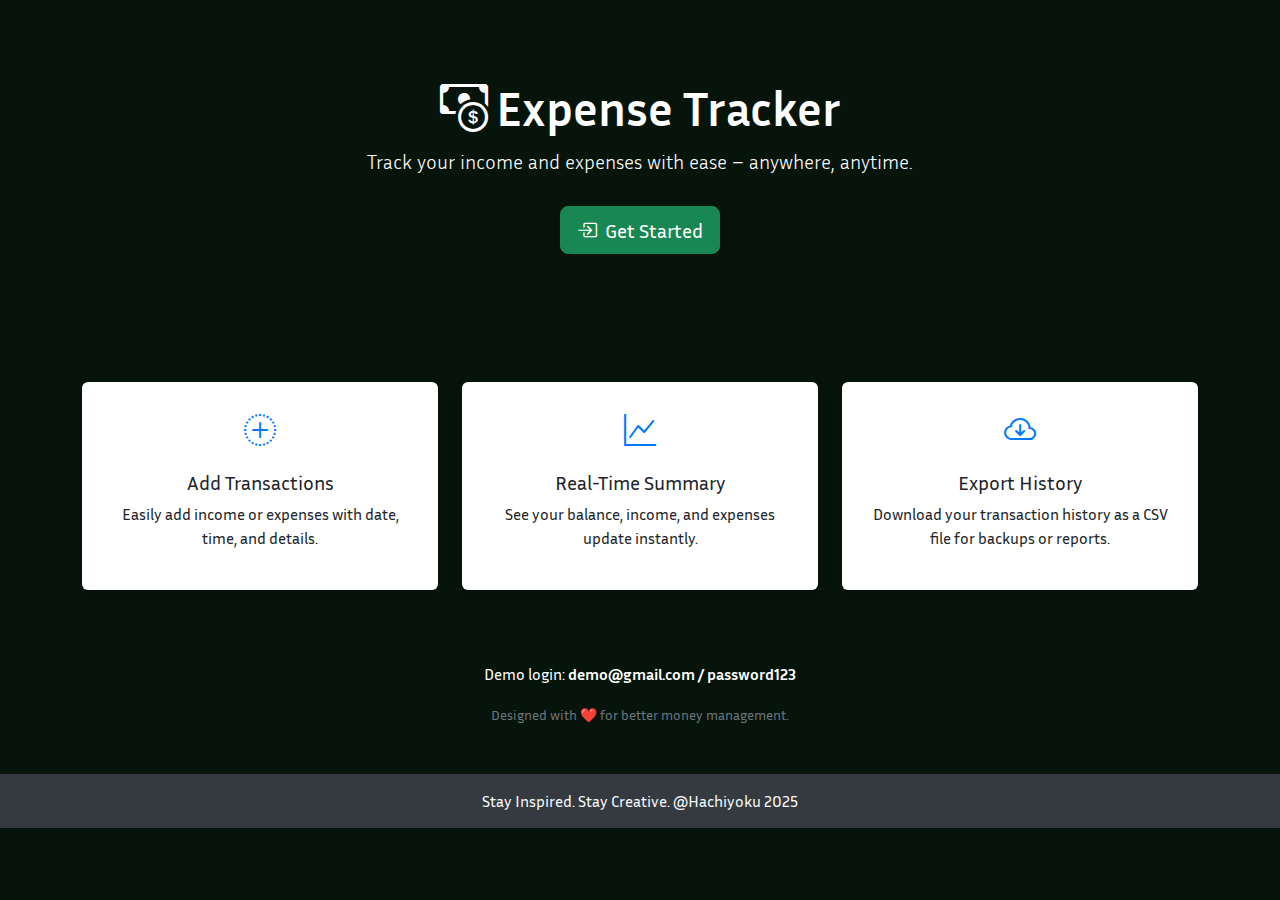
<file: index.html>
<!DOCTYPE html>
<html lang="en">
<head>
  <meta charset="UTF-8" />
  <meta name="viewport" content="width=device-width, initial-scale=1.0" />
  <title>Expense Tracker</title>
  <!-- Bootstrap CSS -->
  <link href="https://cdn.jsdelivr.net/npm/bootstrap@5.3.0/dist/css/bootstrap.min.css" rel="stylesheet" />
  <!-- Bootstrap Icons -->
   <link href="https://cdn.jsdelivr.net/npm/bootstrap@5.3.0/dist/css/bootstrap.min.css" rel="stylesheet" />
  <link href="https://cdn.jsdelivr.net/npm/bootstrap-icons@1.10.5/font/bootstrap-icons.css" rel="stylesheet" />
  <!-- font  -->
  <link rel="preconnect" href="https://fonts.googleapis.com">
  <link rel="preconnect" href="https://fonts.gstatic.com" crossorigin>
  <link href="https://fonts.googleapis.com/css2?family=Inria+Sans:ital,wght@0,300;0,400;0,700;1,300;1,400;1,700&display=swap" rel="stylesheet">
  <!-- fontawesome  -->
   <link rel="stylesheet" href="https://cdnjs.cloudflare.com/ajax/libs/font-awesome/6.7.2/css/all.min.css" integrity="sha512-Evv84Mr4kqVGRNSgIGL/F/aIDqQb7xQ2vcrdIwxfjThSH8CSR7PBEakCr51Ck+w+/U6swU2Im1vVX0SVk9ABhg==" crossorigin="anonymous" referrerpolicy="no-referrer" />
  <!-- Custom CSS -->
  <link rel="stylesheet" href="style.css">
</head>
<body>
  <div class="container hero">
    <h1><i class="bi bi-cash-coin me-2"></i>Expense Tracker</h1>
    <p class="lead">Track your income and expenses with ease – anywhere, anytime.</p>
    <div class="cta-btn">
      <a href="App.html" class="btn btn-success btn-lg">
        <i class="bi bi-box-arrow-in-right me-1"></i> Get Started
      </a>
    </div>
  </div>

  <div class="container py-5">
    <div class="row text-center">
      <div class="col-md-4 mb-4 feature-box">
        <div class="p-4 bg-white rounded shadow">
          <div class="feature-icon mb-3"><i class="bi bi-plus-circle-dotted"></i></div>
          <h5>Add Transactions</h5>
          <p>Easily add income or expenses with date, time, and details.</p>
        </div>
      </div>
      <div class="col-md-4 mb-4 feature-box">
        <div class="p-4 bg-white rounded shadow">
          <div class="feature-icon mb-3"><i class="bi bi-graph-up"></i></div>
          <h5>Real-Time Summary</h5>
          <p>See your balance, income, and expenses update instantly.</p>
        </div>
      </div>
      <div class="col-md-4 mb-4 feature-box">
        <div class="p-4 bg-white rounded shadow">
          <div class="feature-icon mb-3"><i class="bi bi-cloud-arrow-down"></i></div>
          <h5>Export History</h5>
          <p>Download your transaction history as a CSV file for backups or reports.</p>
        </div>
      </div>
    </div>
  </div>

  <div class="container text-center pb-5">
    <p class="text-muted">Demo login: <strong>demo@gmail.com / password123</strong></p>
    <small class="text-secondary">Designed with ❤️ for better money management.</small>
  </div>

  <!-- Footer -->
  <footer>
    <div class="container">
      <p class="mb-0">Stay Inspired. Stay Creative. @Hachiyoku 2025</p>
    </div>
  </footer>

  <script src="https://cdn.jsdelivr.net/npm/bootstrap@5.3.0/dist/js/bootstrap.bundle.min.js"></script>
</body>
</html>
</file>
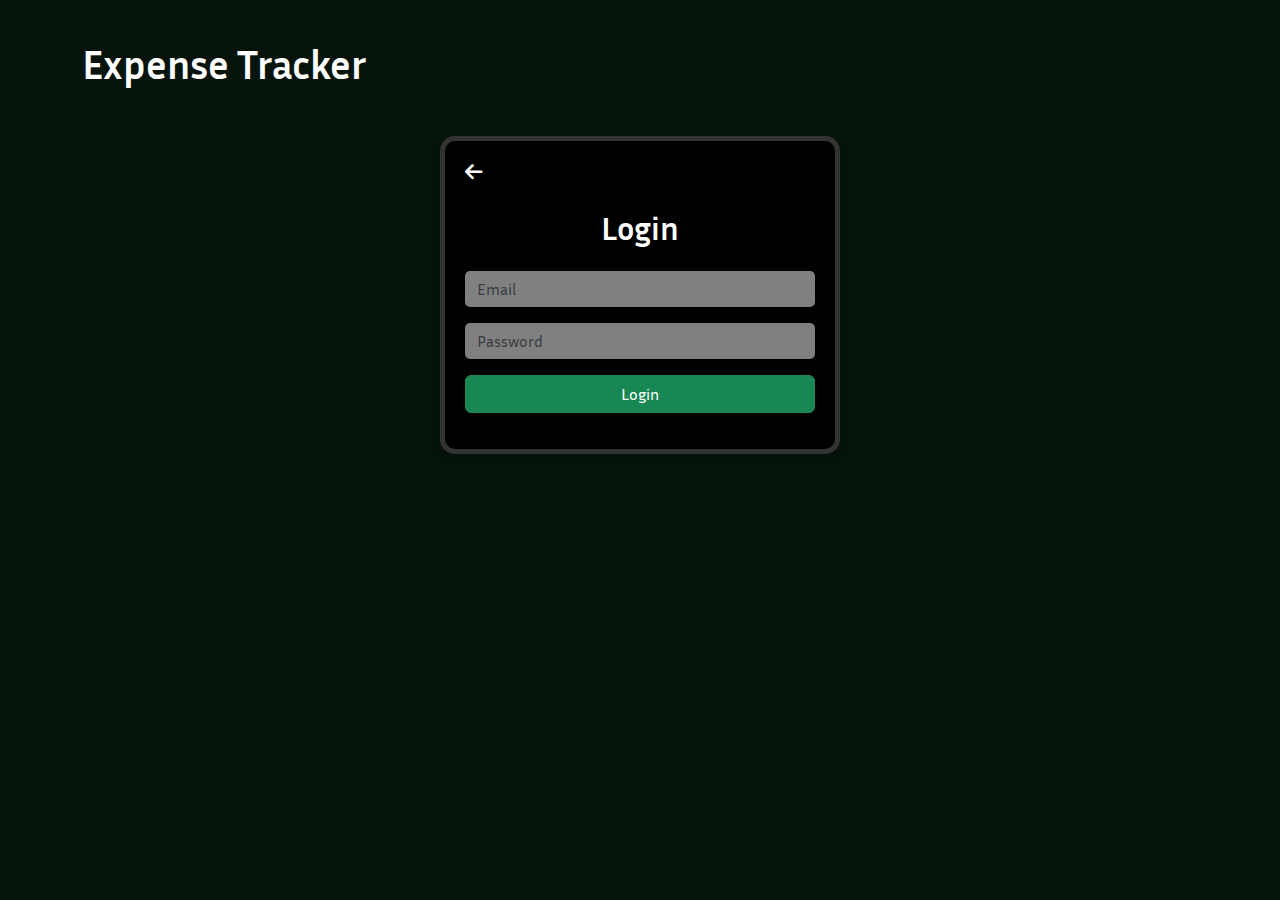
<file: App.html>
<!DOCTYPE html>
<html lang="en">
<head>
  <meta charset="UTF-8" />
  <meta name="viewport" content="width=device-width, initial-scale=1.0" />
  <title>Expense Tracker</title>
  <!-- Bootstrap CSS -->
  <link href="https://cdn.jsdelivr.net/npm/bootstrap@5.3.0/dist/css/bootstrap.min.css" rel="stylesheet" />
  <!-- font  -->
  <link rel="preconnect" href="https://fonts.googleapis.com">
  <link rel="preconnect" href="https://fonts.gstatic.com" crossorigin>
  <link href="https://fonts.googleapis.com/css2?family=Inria+Sans:ital,wght@0,300;0,400;0,700;1,300;1,400;1,700&display=swap" rel="stylesheet">
  <!-- fontawesome  -->
   <link rel="stylesheet" href="https://cdnjs.cloudflare.com/ajax/libs/font-awesome/6.7.2/css/all.min.css" integrity="sha512-Evv84Mr4kqVGRNSgIGL/F/aIDqQb7xQ2vcrdIwxfjThSH8CSR7PBEakCr51Ck+w+/U6swU2Im1vVX0SVk9ABhg==" crossorigin="anonymous" referrerpolicy="no-referrer" />
  <!-- Custom CSS -->
  <link rel="stylesheet" href="style.css">
</head>
<body>
  <div class="container">
    <!-- Header -->
    <div class="d-flex justify-content-between align-items-center mt-4">
      <h2 class="my-3 main-heading">Expense Tracker</h2>
      <div class="d-flex align-items-center">
        <span id="usernameDisplay" class="me-3 fw-bold"></span>
        <button id="signOutBtn" class="btn btn-sign-out btn-outline-secondary btn-sm me-3" style="display: none;">Sign Out</button>
      </div>
    </div>

    <!-- Login Section -->
    <div id="login-section" class="login-card">
      <div class="card-body">
        <a href="index.html"><i class="fa-solid fa-arrow-left"></i></a>
        <h5 class="card-title  login-title text-center my-4">Login</h5>
        <form id="login-form">
          <div class="row mb-3">
            <div class="col">
              <input type="email" id="email" class="form-control" placeholder="Email" required />
            </div>
          </div>
          <div class="row mb-3">
            <div class="col">
              <input type="password" id="password" class="form-control" placeholder="Password" required />
            </div>
          </div>
          <div class="row mb-3">
            <div class="col">
              <button type="submit" class="btn btn-success w-100">Login</button>
            </div>
          </div>
        </form>
      </div>
    </div>
    


    <!-- Main Content -->
    <div id="main-content" style="display: none;">
      <!-- Balance Summary -->
      <div class="row">
        <div class="col-md-4">
          <div class="card text-start dashboard-card">
            <div class="card-body">
              <h5 class="card-title ms-4 mt-3">Total Balance</h5>
              <p id="balance" class="card-text ms-4 fw-bold">$0.00</p>
              <p class="dummy-card-text ms-4"><span class="percent me-2"><i class="fa-solid fa-arrow-up me-2"></i>25%</span>last month $6000</p>
            </div>
          </div>
        </div>
        <div class="col-md-4">
          <div class="card text-start dashboard-card">
            <div class="card-body">
              <h5 class="card-title ms-4 mt-3">Total Income</h5>
              <p id="income" class="card-text ms-4  fw-bold">$0.00</p>
              <p class="dummy-card-text ms-4"><span class="percent me-2"><i class="fa-solid fa-arrow-up me-2"></i>50%</span>last month $3000</p>
            </div>
          </div>
        </div>
        <div class="col-md-4">
          <div class="card text-start dashboard-card">
            <div class="card-body">
              <h5 class="card-title ms-4 mt-3">Total Expenses</h5>
              <p id="expense" class="card-text ms-4  fw-bold">$0.00</p>
              <p class="dummy-card-text ms-4"><span class="expense-percent me-2"><i class="fa-solid fa-arrow-up me-2 expense-arrow"></i>35%</span>last month $6000</p>
            </div>
          </div>
        </div>
      </div>

      <!-- Add Transaction Form -->
      <div class="add-transaction-card mt-4">
        <div class="card-body">
          <h5 class="card-title add-transaction-title mt-3">Add New Transaction</h5>
          <form id="transaction-form">
            <div class="row mb-3 mt-3 me-2">
              <div class="col-md-3 des-div">
                <input type="text" id="text" class="input-control form-control ms-4" placeholder="Description" required />
              </div>
              <div class="col-md-3 amount-div">
                <input type="number" id="amount" class="input-control form-control" placeholder="Amount" required />
              </div>
              <div class="col-md-3 d-flex align-items-center">
                <div class="form-check me-2">
                  <input class="form-check-input" type="radio" name="type" id="incomeType" value="income" checked>
                  <label class="form-check-label me-3" for="incomeType">Income</label>
                </div>
                <div class="form-check">
                  <input class="form-check-input" type="radio" name="type" id="expenseType" value="expense">
                  <label class="form-check-label" for="expenseType">Expense</label>
                </div>
              </div>
              <div class="col-md-3 submit-div  d-flex justify-content-end">
                <button type="submit" class="btn btn-success w-80 submit-btn">Add Transaction</button>
              </div>
            </div>
          </form>
        </div>
      </div>

      <!-- Custom Confirmation Modal -->
      <div id="confirmModal" class="modal">
        <div class="modal-content">
          <p id="confirmMessage">Are you sure you want to delete this transaction?</p>
          <div class="modal-actions">
            <button id="confirmYes" class="btn btn-danger">Yes</button>
            <button id="confirmNo" class="btn btn-secondary">Cancel</button>
          </div>
        </div>
      </div>


      <!-- Transaction List -->
      <div class="transaction-list-card mt-4 mb-5">
        <div class="card-body">
          <h5 class="card-title transaction-history-title mt-3">Transaction History</h5>
          <ul id="transaction-list" class="list-group"></ul>
          <button class="btn btn-dload-csv btn-success btn-outline-secondary mt-3 mb-3" onclick="downloadCSV()">Download CSV</button>
        </div>
      </div>
    </div>
  </div>



  <script src="https://cdn.jsdelivr.net/npm/bootstrap@5.3.0/dist/js/bootstrap.bundle.min.js"></script>
  <script src="script.js"></script>
</body>
</html>
</file>
<file: style.css>
body {
  background-color: #06140c;
  margin: 0;
  padding: 0;
  box-sizing: border-box;
  font-family: "Inria Sans", sans-serif;
}
/* homepage */
.hero {
  padding: 80px 20px;
  text-align: center;
}
.hero h1 {
  font-size: 3rem;
  font-weight: 700;
  color: #fff;
}
.hero p {
  font-size: 1.25rem;
  color: #fff;
}
.feature-icon {
  font-size: 2rem;
  color: #007bff;
}
.cta-btn {
  margin-top: 30px;
}
.feature-box {
  transition: transform 0.3s ease;
}
.feature-box:hover {
  transform: translateY(-5px);
}

/* main-content  */

.main-heading{
  color: #fff;
  font-size: 40px;
  font-weight: bold;
}

.fa-arrow-left{
  color: #fff;
  font-size: 20px;
  margin-right: 10px;
}

#usernameDisplay{
  color: #fff;
  font-size: 16px;
  font-weight: normal;
  margin-left: 10px;
}

.btn-sign-out{
  border:5px solid solid rgba(255, 255, 255, 0.2) !important;
  background-color: black !important;
  padding: 5px 10px;
  border-radius: 5px;
  font-size: 16px;
}

.login-card{
  width: 400px;
  margin: 100px auto;
  padding: 20px;
  background-color: rgba(0, 0, 0, 0.8);
  border-radius: 15px;
  box-shadow: 0 4px 8px rgba(0, 0, 0, 0.2);
}

.login-title{
  color: #fff;
  font-size: 32px !important;
  font-weight: bold;
  margin-top: 20px;
}

.dashboard-card, 
.add-transaction-card,
.transaction-list-card,
.login-card {
  margin-top: 2rem;
  background-color: black;
  border: 5px solid rgba(255, 255, 255, 0.2);
  border-radius: 15px;
}

.add-transaction-card{
  border-radius: 10px !important;
}

#income {
  color: #78fa00;
}

#expense {
  color: #ff0202;
}

.card-title{
  font-size: 16px;
  font-weight: bold;
  color: #fff;
}

.card-text {
  font-size: 48px;
  color: #fff;
}

.dummy-card-text{
  color: #fff;;
}

.fa-arrow-up,.percent{
  color: #78fa00;
  /* margin-right: 10px; */
}

.expense-percent,.expense-arrow{
  color: #ff0202;
}

.add-transaction-title,
.transaction-history-title{
  margin: 25px !important;
}

.des-div{
  width: 250px;
  margin-right: 20px;
}

.form-control{
  background-color:rgba(255, 255, 255, 0.5);
  color: #fff;
  border: none;
  border-radius: 5px;
}

.input-control::placeholder{
  color: #fff;
}

.input-control:focus {
  background-color: rgba(255, 255, 255, 0.5);
  color: #fff;
  border: none;
}

.amount-div{
  width: 250px;
  margin-right: 20px;
}

.form-check-label{
  color: #fff !important;
}

.submit-div{
  /* border: 1px solid #fff; */
  margin-left: 100px;
}

.submit-btn{
  border: none;
}

.transaction-item{
  color: #fff;
  border: none;;
  margin-left: 25px;
  margin-right: 25px;
  margin-bottom: 5px;
  background-color: rgba(255, 255, 255, 0.1);
}

.text-muted{
  color: #fff !important;
}

.history-amount{
  color: #fff;
  font-weight: bold;
}

.btn-dload-csv{
  color: #fff !important;
  border: none;
  margin-left: 25px !important;
  padding: 10px 20px;
  border-radius: 5px;
}

.modal {
  display: none; /* Hidden by default */
  position: fixed;
  z-index: 999;
  left: 0; top: 0;
  width: 100%; height: 100%;
  background: rgba(0, 0, 0, 0.7);
}

.modal-content {
  background: rgba(0, 0, 0, 0.5);
  padding: 20px;
  margin: 15% auto;
  width: 90%;
  max-width: 400px;
  border: 2px solid rgba(255, 255, 255, 0.5);
  border-radius: 10px;
  text-align: center;
}

#confirmMessage{
  color: #fff;
  font-size: 18px;
  margin-bottom: 20px;
}

.modal-actions {
  margin-top: 20px;
  display: flex;
  justify-content: center;
  gap: 10px;
}

footer {
  background: #343a40;
  color: #f8f9fa;
  text-align: center;
  padding: 15px 0;
  margin-top: auto;
}
</file>
